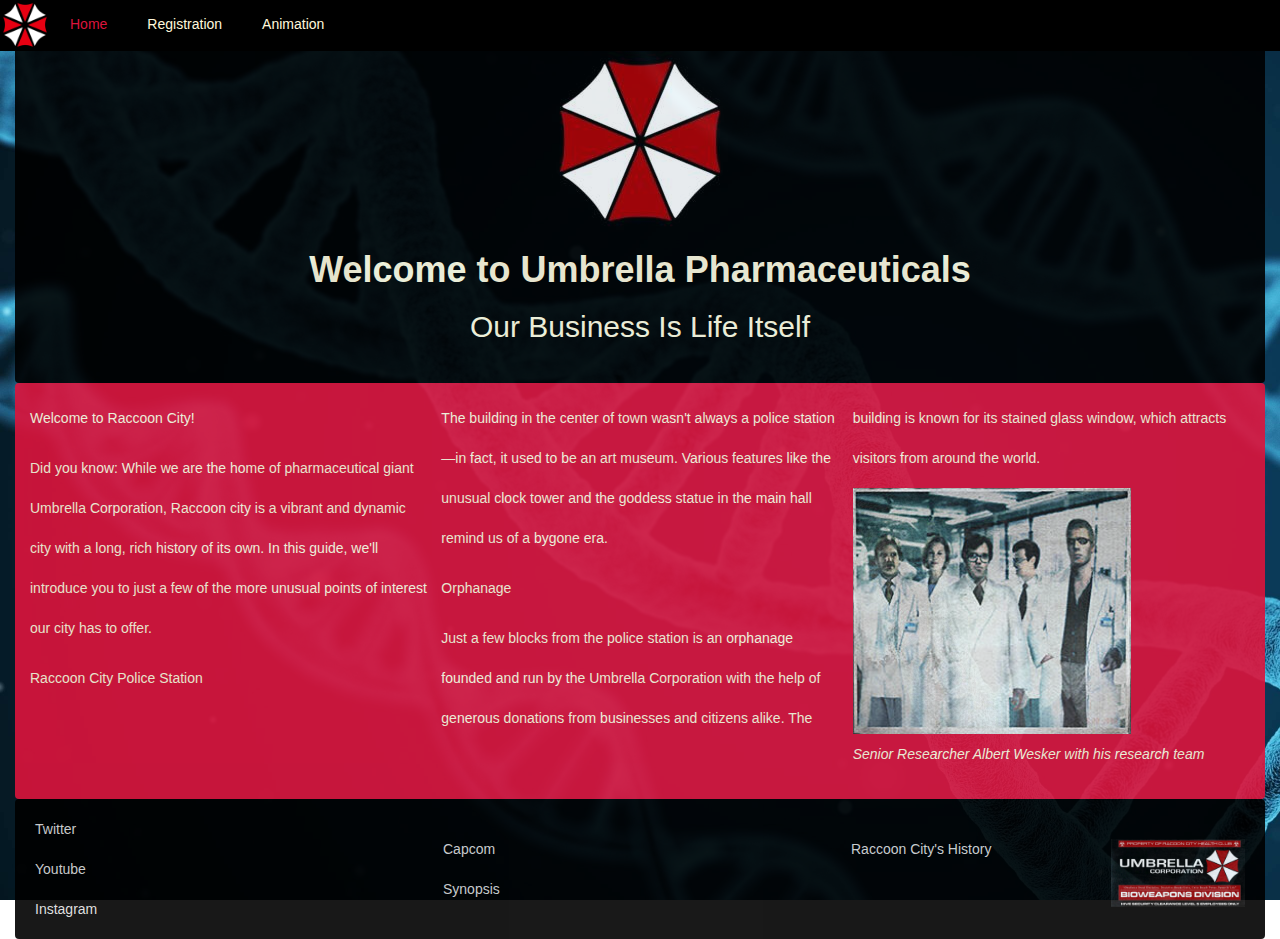
<file: index.html>
<!DOCTYPE html>
<html lang="en">
<head>
    <meta charset="UTF-8">
    <title>Umbrella Corporation</title>
    <link href="./CSS/stylesheet.css" rel="stylesheet" type="text/css"/>
    <link href="./CSS/background.css" rel="stylesheet" type="text/css"/>
    <link rel="stylesheet" href="https://maxcdn.bootstrapcdn.com/bootstrap/3.4.1/css/bootstrap.min.css">
</head>
<body>
    <div class="navbar navbar-fixed-top">
        <img src="./IMG/topbarlogo.jpg"  align="left" width=50 height=50 alt="Umbrella Corporation ™"/>
        <a class="current" href="index.html">Home</a>
        <a href="registration.html">Registration</a>
        <a href="animation.html">Animation</a>
    </div>

    <div class="col-xs-12 col-sm-12 col-md-12 col-lg-12 sidenav">
        <div id="top">
        <br/>
            <img src="./IMG/umbrella.jpg" alt="Umbrella Corporation ™"/>
            <h1><b>Welcome to Umbrella Pharmaceuticals</b></h1>
            <h2>Our Business Is Life Itself</h2>
        </div>
    </div>
    <div class="col-xs-12 col-sm-12 col-md-12 col-lg-12 sidenav">
        <div id="maintext">
            <p>Welcome to Raccoon City!</p>
            <p>Did you know: While we are the home of pharmaceutical giant Umbrella Corporation,
                Raccoon city is a vibrant and dynamic city with a long, rich history of its own.
                In this guide, we'll introduce you to just a few of the more unusual points of interest our city has to offer.</p>
            <p>Raccoon City Police Station</p>
            <p>The building in the center of town wasn't always a police station—in fact, it used to be an art museum.
                Various features like the unusual clock tower and the goddess statue in the main hall remind us of a bygone era.</p>
            <p>Orphanage</p>
            <p>Just a few blocks from the police station is an orphanage founded and run by the Umbrella Corporation
                with the help of generous donations from businesses and citizens alike.
                The building is known for its stained glass window, which attracts visitors from around the world.</p>
            <img style ="horiz-align: right" src="./IMG/staff.jpg" height=70% width=70% alt="Senior Researcher Albert Wesker with his team"/>
            <span style=""><i><p>Senior Researcher Albert Wesker with his research team</p></i></span>
        </div>
    </div>
    <div class="col-xs-12 col-sm-12 col-md-12 col-lg-12 sidenav">
        <div id="bottom">
            <a href="https://twitter.com/RE_Games" target="_blank" title="RE_Games" style="color:gainsboro">Twitter</a><br/><br/>
            <a href="https://www.youtube.com/user/ResidentEvil" target="_blank" title="ResidentEvil" style="color:gainsboro">Youtube</a><br/><br/>
            <a href="https://www.instagram.com/re_games/" target="_blank" title="re_games" style="color:gainsboro">Instagram</a><br/><br/>
            <a href="https://www.capcom.com/us/" target="_blank" title="capcom" style="color:gainsboro">Capcom</a><br/><br/>
            <a href="https://www.evilresource.com/resident-evil-2-remake/files/guide-pamphlet" target="_blank" title="Pamphlet" style="color:gainsboro">Synopsis</a><br/><br/>
            <a href="https://residentevil.fandom.com/wiki/Raccoon_City" target="_blank" title="Wiki" style="color:gainsboro">Raccoon City's History</a>
            <img align="right" width=34% height=34% src="./IMG/bottomlogo.png" alt="Umbrella Corporation ™"/><br/>
        </div>
    </div>
</body>
</html>
</file>
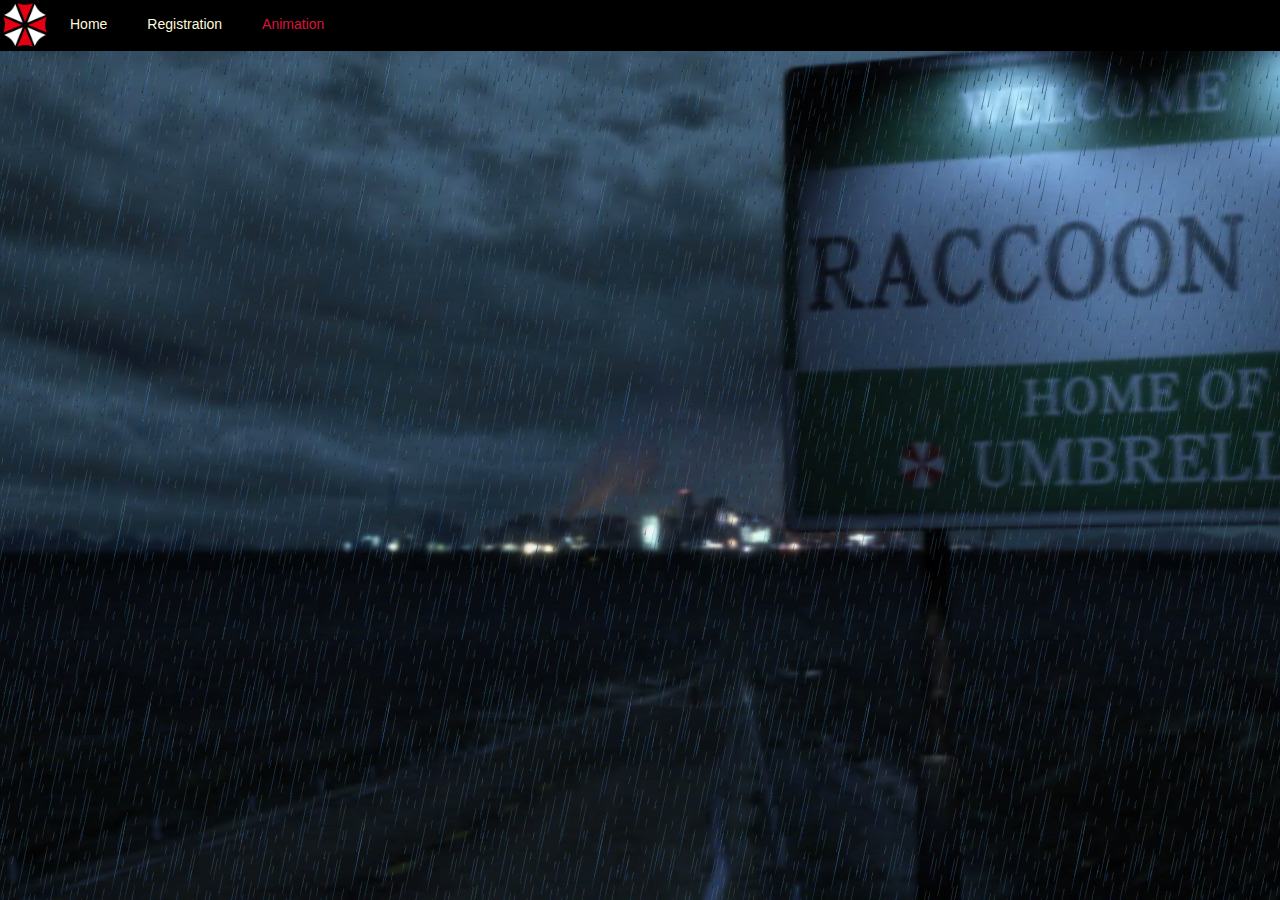
<file: animation.html>
<!DOCTYPE html>
<html lang="en">
<head>
    <meta charset="UTF-8">
    <title>Umbrella Animation</title>
    <link href="./CSS/stylesheet.css" rel="stylesheet" type="text/css"/>
    <link rel="stylesheet" href="https://maxcdn.bootstrapcdn.com/bootstrap/3.4.1/css/bootstrap.min.css">
</head>
<body>
    <div class="navbar navbar-fixed-top">
        <img src="./IMG/topbarlogo.jpg"  align="left" width=50 height=50 alt="Umbrella Corporation ™"/>
        <a href="index.html">Home</a>
        <a href="registration.html">Registration</a>
        <a class="current" href="animation.html">Animation</a>
    </div>

    <section></section>
</body>
</html>
</file>
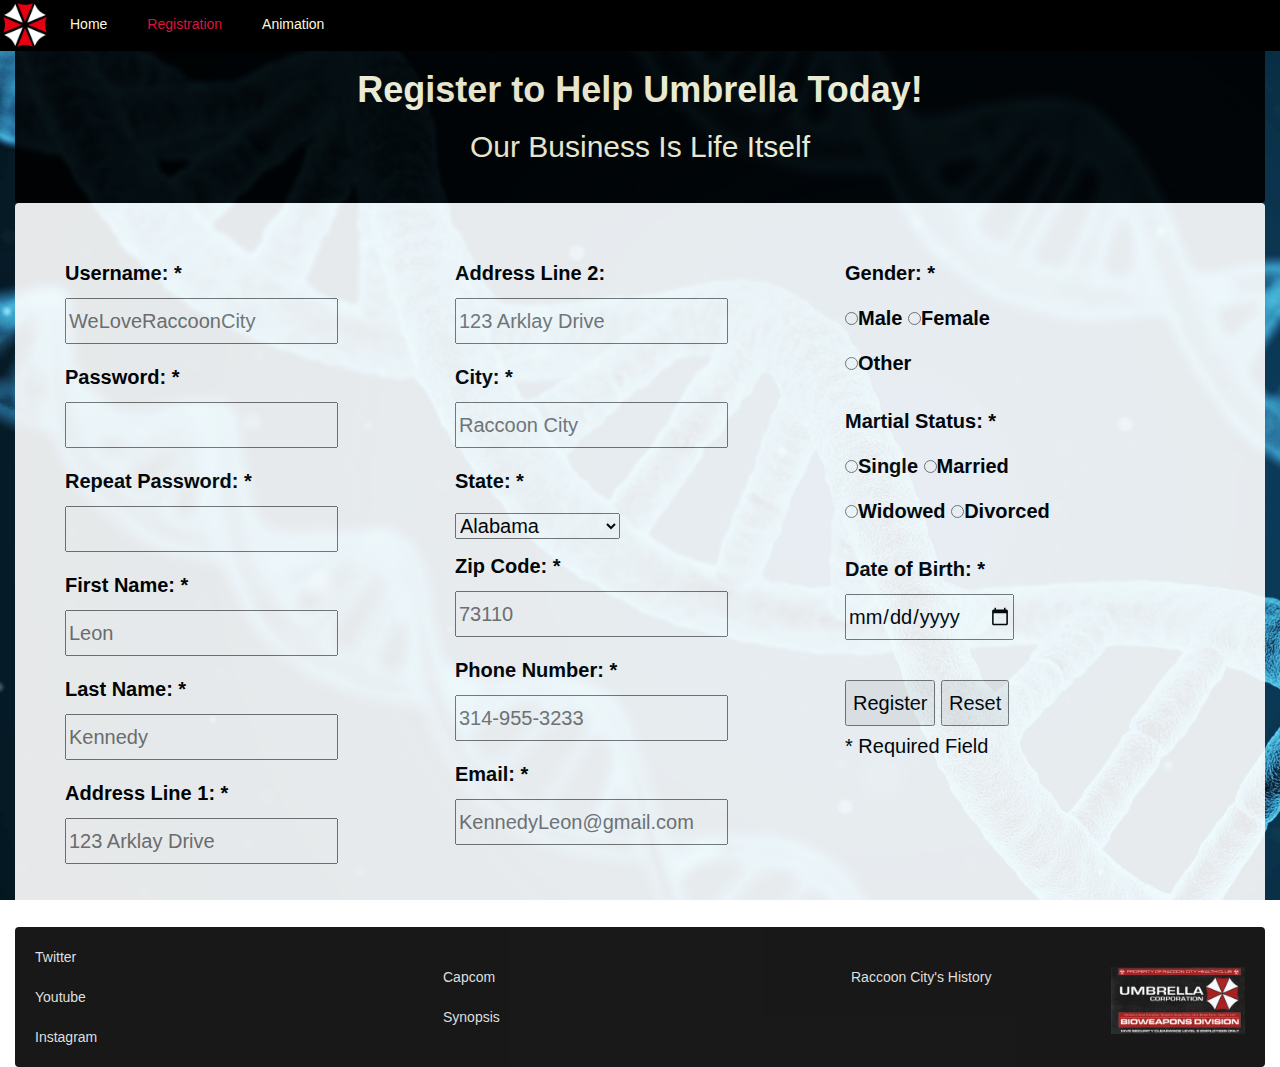
<file: registration.html>
<!DOCTYPE html>
<html lang="en">
<head>
    <meta charset="UTF-8">
    <title>Umbrella Registration Page</title>
    <link href="./CSS/stylesheet.css" rel="stylesheet" type="text/css"/>
    <link href="./CSS/background.css" rel="stylesheet" type="text/css"/>
    <link rel="stylesheet" href="https://maxcdn.bootstrapcdn.com/bootstrap/3.4.1/css/bootstrap.min.css">
    <script src="https://ajax.googleapis.com/ajax/libs/jquery/3.3.1/jquery.min.js"></script>
    <script src="./js/registrationreq.js"></script>
</head>
<body onload="registerHandlers();">
    <div class="navbar navbar-fixed-top">
        <img src="./IMG/topbarlogo.jpg"  align="left" width=50 height=50 alt="Umbrella Corporation ™"/>
        <a href="index.html">Home</a>
        <a class="current" href="registration.html">Registration</a>
        <a href="animation.html">Animation</a>
    </div>
    <div class="col-xs-12 col-sm-12 col-md-12 col-lg-12 sidenav">
        <div id="top">
            <br/>
            <h1><b>Register to Help Umbrella Today!</b></h1>
            <h2>Our Business Is Life Itself</h2>
        </div>
    </div>
    <form method="POST" id="register">
    <div class="col-xs-12 col-sm-12 col-md-12 col-lg-12 sidenav">
        <div id="registration">
            <div id="userDiv">
                <label for="username" class="identify-text">Username: *</label><br/>
                <input id="username" type="text" name="username" class="form-text" placeholder="WeLoveRaccoonCity"/><br/>
                <span id="userErr" class="help-block hide">Username must be between 6 and 50 characters.</span>
            </div>
            <div id="passDiv">
                <label for="password" class="identify-text">Password: *</label><br/>
                <input id="password" type="password" name="password" class="form-text"/><br/>
                <span id="passErr" class="help-block hide">Passwords must be between 8-50 characters and require
                    a capital letter, a lowercase letter, a digit, and a special character.</span>
            </div>
            <div id="verPassDiv">
                <label for="repeatPassword" class="identify-text">Repeat Password:  *</label><br/>
                <input id="repeatPassword" type="password" name="repeatPassword" class="form-text"/><br/>
                <span id="verPassErr" class="help-block hide">The two passwords do not match, please re-enter both.</span>
            </div>
            <div id ="firstDiv">
                <label for="firstName" class="identify-text">First Name:  *</label><br/>
                <input id="firstName" type="text" name="firstName" class="form-text" placeholder="Leon"/><br/>
                <span id="firstErr" class="help-block hide">First name must be less than 51 characters.</span>
            </div>
            <div id="lastDiv">
                <label for="lastName" class="identify-text">Last Name:  *</label><br/>
                <input id="lastName" type="text" name="lastName" class="form-text" placeholder="Kennedy"/><br/>
                <span id="lastErr" class="help-block hide">Last name must be less than 51 characters.</span>
            </div>
            <div id="add1Div">
                <label for="address1" class="identify-text">Address Line 1:  *</label><br/>
                <input id="address1" type="text" name="address1" class="form-text" placeholder="123 Arklay Drive" /><br/>
                <span id="add1Err" class="help-block hide">Addresses must be less than 101 characters.</span>
            </div>
            <div id="add2Div">
                <label for="address2" class="identify-text">Address Line 2:</label><br/>
                <input id="address2" type="text" name="address2" class="form-text" placeholder="123 Arklay Drive"/><br/>
                <span id="add2Err" class="help-block hide">Addresses must be less than 101 characters.</span>
            </div>
            <div id="cityDiv">
                <label for="city" class="identify-text">City:  *</label><br/>
                <input id="city" type="text" name="city" class="form-text" placeholder="Raccoon City"/><br/>
                <span id="cityErr" class="help-block hide">City must be less than 51 characters.</span>
            </div>
            <div id="stateDiv">
                <label for="state">State:  *</label><br/>
                <select id="state" name="state">
                    <option value="AL">Alabama</option>
                    <option value="AK">Alaska</option>
                    <option value="AZ">Arizona</option>
                    <option value="AR">Arkansas</option>
                    <option value="CA">California</option>
                    <option value="CO">Colorado</option>
                    <option value="CT">Connecticut</option>
                    <option value="DE">Delaware</option>
                    <option value="FL">Florida</option>
                    <option value="GA">Georgia</option>
                    <option value="HI">Hawaii</option>
                    <option value="ID">Idaho</option>
                    <option value="IL">Illinois</option>
                    <option value="IN">Indiana</option>
                    <option value="IA">Iowa</option>
                    <option value="KS">Kansas</option>
                    <option value="KY">Kentucky</option>
                    <option value="LA">Louisiana</option>
                    <option value="ME">Maine</option>
                    <option value="MD">Maryland</option>
                    <option value="MA">Massachusetts</option>
                    <option value="MI">Michigan</option>
                    <option value="MN">Minnesota</option>
                    <option value="MS">Mississippi</option>
                    <option value="MO">Missouri</option>
                    <option value="MT">Montana</option>
                    <option value="NE">Nebraska</option>
                    <option value="NV">Nevada</option>
                    <option value="NH">New Hampshire</option>
                    <option value="NJ">New Jersey</option>
                    <option value="NM">New Mexico</option>
                    <option value="NY">New York</option>
                    <option value="NC">North Carolina</option>
                    <option value="ND">North Dakota</option>
                    <option value="OH">Ohio</option>
                    <option value="OK">Oklahoma</option>
                    <option value="OR">Oregon</option>
                    <option value="PA">Pennsylvania</option>
                    <option value="RI">Rhode Island</option>
                    <option value="SC">South Carolina</option>
                    <option value="SD">South Dakota</option>
                    <option value="TN">Tennessee</option>
                    <option value="TX">Texas</option>
                    <option value="UT">Utah</option>
                    <option value="VT">Vermont</option>
                    <option value="VA">Virginia</option>
                    <option value="WA">Washington</option>
                    <option value="WV">West Virginia</option>
                    <option value="WI">Wisconsin</option>
                    <option value="WY">Wyoming</option>
            </select><br/>
            </div>
            <div id="zipDiv">
                <label for="zip" class="identify-text">Zip Code:  *</label><br/>
                <input id="zip" type="text" name="zip" class="form-text" placeholder="73110" onblur="formatZip(this);"/><br/>
                <span id="zipErr" class="help-block hide">Zip Code must be either 5 or 9 digits.</span>
            </div>
            <div id="phoneDiv">
                <label for="phone" class="identify-text">Phone Number:  *</label><br/>
                <input id="phone" type="text" name="phone" class="form-text" placeholder="314-955-3233" onblur="formatPhone(this);"/><br/>
                <span id="phoneErr" class="help-block hide" >Phone number must be either 7 or 10 digits.</span>
            </div>
            <div id="emailDiv">
                <label for="email" class="identify-text">Email:  *</label><br/>
                <input id="email" type="text" name="email" class="form-text" placeholder="KennedyLeon@gmail.com"/><br/>
                <span id="emailErr" class="help-block hide">Emails must following the format user@host.com</span>
            </div>
            <div id="genderDiv">
                <label for="male" id="gender">Gender:  *</label><br/>
                <input type="radio" name="gender" id="male" value="male"/><label for="male">Male</label>
                <input type="radio" name="gender" id="female" value="female"/><label for="female">Female</label><br/>
                <input type="radio" name="gender" id="other" value="other"/><label for="other">Other</label><br/>
                <span id="genderErr" class="help-block hide">Please select a gender.</span>
            </div>
            <div id="maritalDiv">
                <label for="single" id="marital">Martial Status:  *</label><br/>
                <input type="radio" name="marital" id="single" value="single"/><label for="single">Single</label>
                <input type="radio" name="marital" id="married" value="married"/><label for="married">Married</label><br/>
                <input type="radio" name="marital" id="widowed" value="widowed"/><label for="widowed">Widowed</label>
                <input type="radio" name="marital" id="divorced" value="divorced"/><label for="divorced">Divorced</label><br/>
                <span id="maritalErr" class="help-block hide">Please select a martial status.</span>
            </div>
            <div id="birthDiv">
                <label for="birthday">Date of Birth:  *</label><br/>
                <input id="birthday" type="date" name="birthday"/><br/><br/>
                <span id="birthdayErr" class="help-block hide">Please select your date of birth.</span>
            </div>
            <div id="submitDiv" style="white-space:nowrap">
                <button id="submit" type="submit" value="register">Register</button>
                <button id="reset" type="reset" value="reset" >Reset</button><br/>
                <p>* Required Field</p>
                <span id="submitErr" class="help-block hide">Please fill out the * Required Fields</span>
            </div>
        </div>
    </div>
    </form>
    <div class="col-xs-12 col-sm-12 col-md-12 col-lg-12 sidenav">
        <div id="bottom">
            <a href="https://twitter.com/RE_Games" target="_blank" title="RE_Games" style="color:gainsboro">Twitter</a><br/><br/>
            <a href="https://www.youtube.com/user/ResidentEvil" target="_blank" title="ResidentEvil" style="color:gainsboro">Youtube</a><br/><br/>
            <a href="https://www.instagram.com/re_games/" target="_blank" title="re_games" style="color:gainsboro">Instagram</a><br/><br/>
            <a href="https://www.capcom.com/us/" target="_blank" title="capcom" style="color:gainsboro">Capcom</a><br/><br/>
            <a href="https://www.evilresource.com/resident-evil-2-remake/files/guide-pamphlet" target="_blank" title="Pamphlet" style="color:gainsboro">Synopsis</a><br/><br/>
            <a href="https://residentevil.fandom.com/wiki/Raccoon_City" target="_blank" title="Wiki" style="color:gainsboro">Raccoon City's History</a>
            <img align="right" width=34% height=34% src="./IMG/bottomlogo.png" alt="Umbrella Corporation ™"/><br/>
        </div>
    </div>
</body>
</html>
</file>
<file: CSS/stylesheet.css>
body {
    font-size: 100%;
    font-family:"Lucida Console", Monaco, monospace;
    margin: 20px;
    line-height: 26px;
}

.entry-content {
    margin: 0;
}

.navbar {
    font-family: "Lucida Sans Unicode", "Lucida Grande", sans-serif;
    overflow: hidden;
    position: fixed;
    background-color: black;
    top: 0;
    width: 100%;
}

.navbar a {
    float: left;
    display: block;
    color: cornsilk;
    text-align: left;
    padding: 14px 20px;
}

.navbar .current {
    color: crimson !important;
}

#top, #main, #maintext, #registration, #bottom{
    display: inline-block;
    opacity: 90%;
    border-radius: 4px;
    margin: 4px;
}

#top {
    font-family: "Lucida Sans Unicode", "Lucida Grande", sans-serif;
    margin: auto;
    align-content: center;
    text-align: center;
    background-color: black;
    color: cornsilk;
    padding: 30px;
    width: 100%;
}

#main {
    padding: 10px;
    margin: 0 210px;
}

#maintext {
    font-family: "Lucida Sans Unicode", "Lucida Grande", sans-serif;
    line-height: 40px;
    margin: auto;
    font-size: 14px;
    columns: 3 250px;
    background-color: crimson;
    color: cornsilk;
    padding: 15px;
}

#bottom {
    z-index: 1;
    font-family: "Lucida Sans Unicode", "Lucida Grande", sans-serif;
    margin: auto;
    columns: 3 250px;
    background-color: black;
    color: cornsilk;
    padding: 20px;
    width: 100%;
}

#registration {
    font-family: "Lucida Sans Unicode", "Lucida Grande", sans-serif;
    line-height: 40px;
    margin: auto;
    font-size: 20px;
    columns: 3 250px;
    background-color: white;
    color: black;
    padding: 50px;
    width: 100%;
}

.identify-text {
    color: black;
}

.form-text {
    color: black !important;
}

#userDiv, #passDiv, #verPassDiv, #firstDiv, #lastDiv, #add1Div, #add2Div, #cityDiv, #zipDiv, #phoneDiv, #emailDiv, #genderDiv, #maritalDiv, #birthdayDiv, #submitDiv{
    min-width: 350px;
    overflow: hidden;
    display: inline-block;
    column-fill: balance;

}

#userErr, #passErr, #verPassErr, #firstErr, #lastErr, #add1Err, #add2Err, #cityErr, #zipErr, #phoneErr, #emailErr, #genderErr, #maritalErr, #birthdayErr, #submitErr{
    color: red;
}

.has-error {
    color: red;
}

.has-success {
    color: green;
}

.box-error {
    border-style: solid;
    border-color: red;
    background-color: #FFCCCB;
}

.box-success {
    border-style: solid;
    border-color: green;
    background-color: lightgreen;
}

section {
    top: 0;
    margin: 0;
    overflow: hidden;
    position: fixed;
    width: 100%;
    height: 100vh;
    background: url("../IMG/animationbackground.jpg");
    background-size: cover;
}

section:before {
    content:'';
    position: absolute;
    top: 0;
    left: 0;
    width: 100%;
    height: 100%;
    background: url(../IMG/rain.png);
    animation: rain 0.2s linear infinite;
}

@keyframes rain {
    0% {background-position: 0 0;}
    50% {background-position: 10% 50%;}
    100% {background-position: 20% 100%;}
}
</file>
<file: CSS/background.css>
body {
    width: 100%;
    background-image: url("../IMG/background.jpg");
    background-size: cover;
    background-repeat: no-repeat;
    background-attachment: fixed;
    top: 0;
    display: block;
}
</file>
